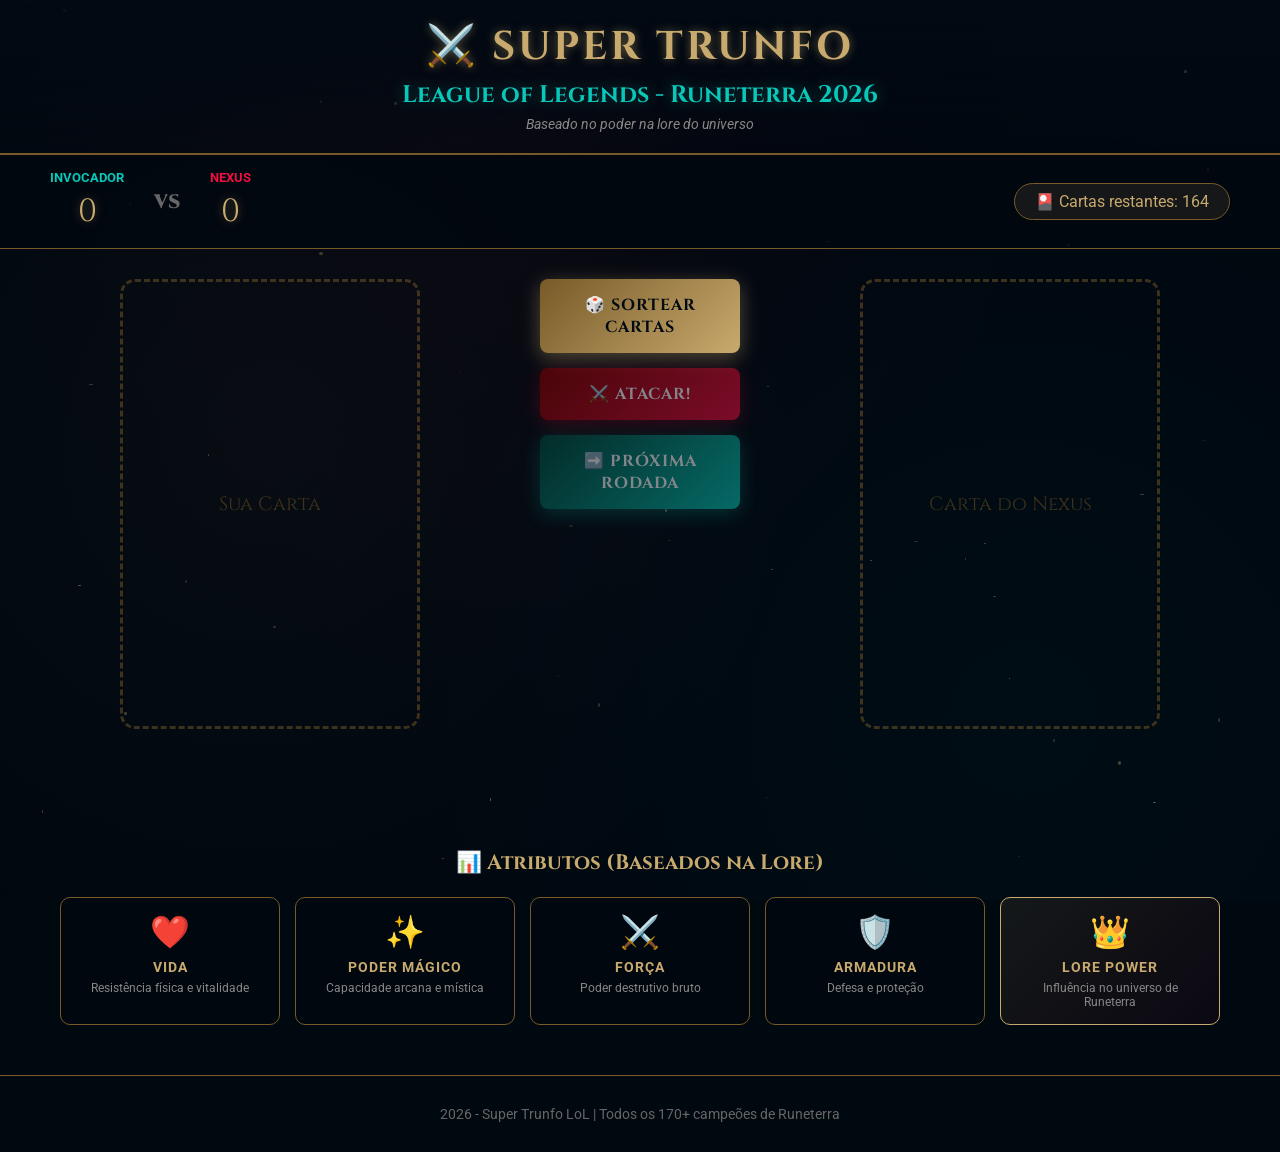
<file: index.html>
<!DOCTYPE html>
<html lang="pt-BR">
<head>
    <meta charset="UTF-8">
    <meta name="viewport" content="width=device-width, initial-scale=1.0">
    <title>League of Legends - Super Trunfo da Lore 2026</title>
    <link rel="stylesheet" href="style.css">
    <link href="https://fonts.googleapis.com/css2?family=Cinzel:wght@400;700;900&family=Roboto:wght@300;400;700&display=swap" rel="stylesheet">
</head>
<body>
    <div class="particles" id="particles"></div>
    
    <header class="game-header">
        <h1>⚔️ SUPER TRUNFO</h1>
        <h2>League of Legends - Runeterra 2026</h2>
        <p class="subtitle">Baseado no poder na lore do universo</p>
    </header>

    <div class="game-info">
        <div class="placar">
            <div class="jogador-placar">
                <span>Invocador</span>
                <span id="pontosJogador" class="pontos">0</span>
            </div>
            <div class="vs">VS</div>
            <div class="maquina-placar">
                <span>Nexus</span>
                <span id="pontosMaquina" class="pontos">0</span>
            </div>
        </div>
        <div id="quantidade-cartas" class="cartas-restantes">Cartas restantes: 170</div>
    </div>

    <main class="game-board">
        <div class="arena">
            <div class="card-slot" id="jogador1">
                <div class="empty-slot">Sua Carta</div>
            </div>
            
            <div class="battle-center">
                <button id="sortear" class="btn btn-primary" onclick="sortearCarta()">
                    🎲 Sortear Cartas
                </button>
                <button id="jogar" class="btn btn-attack" onclick="jogar()" disabled>
                    ⚔️ Atacar!
                </button>
                <button id="btnProximaRodada" class="btn btn-next" onclick="proximaRodada()" disabled>
                    ➡️ Próxima Rodada
                </button>
                <div id="resultado" class="resultado-batalha"></div>
            </div>
            
            <div class="card-slot" id="jogador2">
                <div class="empty-slot">Carta do Nexus</div>
            </div>
        </div>
    </main>

    <div class="atributos-info">
        <h3>📊 Atributos (Baseados na Lore)</h3>
        <div class="atributos-grid">
            <div class="attr-box">
                <span class="attr-icon">❤️</span>
                <span class="attr-name">Vida</span>
                <span class="attr-desc">Resistência física e vitalidade</span>
            </div>
            <div class="attr-box">
                <span class="attr-icon">✨</span>
                <span class="attr-name">Poder Mágico</span>
                <span class="attr-desc">Capacidade arcana e mística</span>
            </div>
            <div class="attr-box">
                <span class="attr-icon">⚔️</span>
                <span class="attr-name">Força</span>
                <span class="attr-desc">Poder destrutivo bruto</span>
            </div>
            <div class="attr-box">
                <span class="attr-icon">🛡️</span>
                <span class="attr-name">Armadura</span>
                <span class="attr-desc">Defesa e proteção</span>
            </div>
            <div class="attr-box super-trunfo">
                <span class="attr-icon">👑</span>
                <span class="attr-name">Lore Power</span>
                <span class="attr-desc">Influência no universo de Runeterra</span>
            </div>
        </div>
    </div>

    <footer class="game-footer">
        <p>2026 - Super Trunfo LoL | Todos os 170+ campeões de Runeterra</p>
    </footer>

    <audio id="audio-vitoria" preload="auto"></audio>
    <audio id="audio-derrota" preload="auto"></audio>

    <script src="cartas.js"></script>
    <script src="jogo.js"></script>
</body>
</html>
</file>
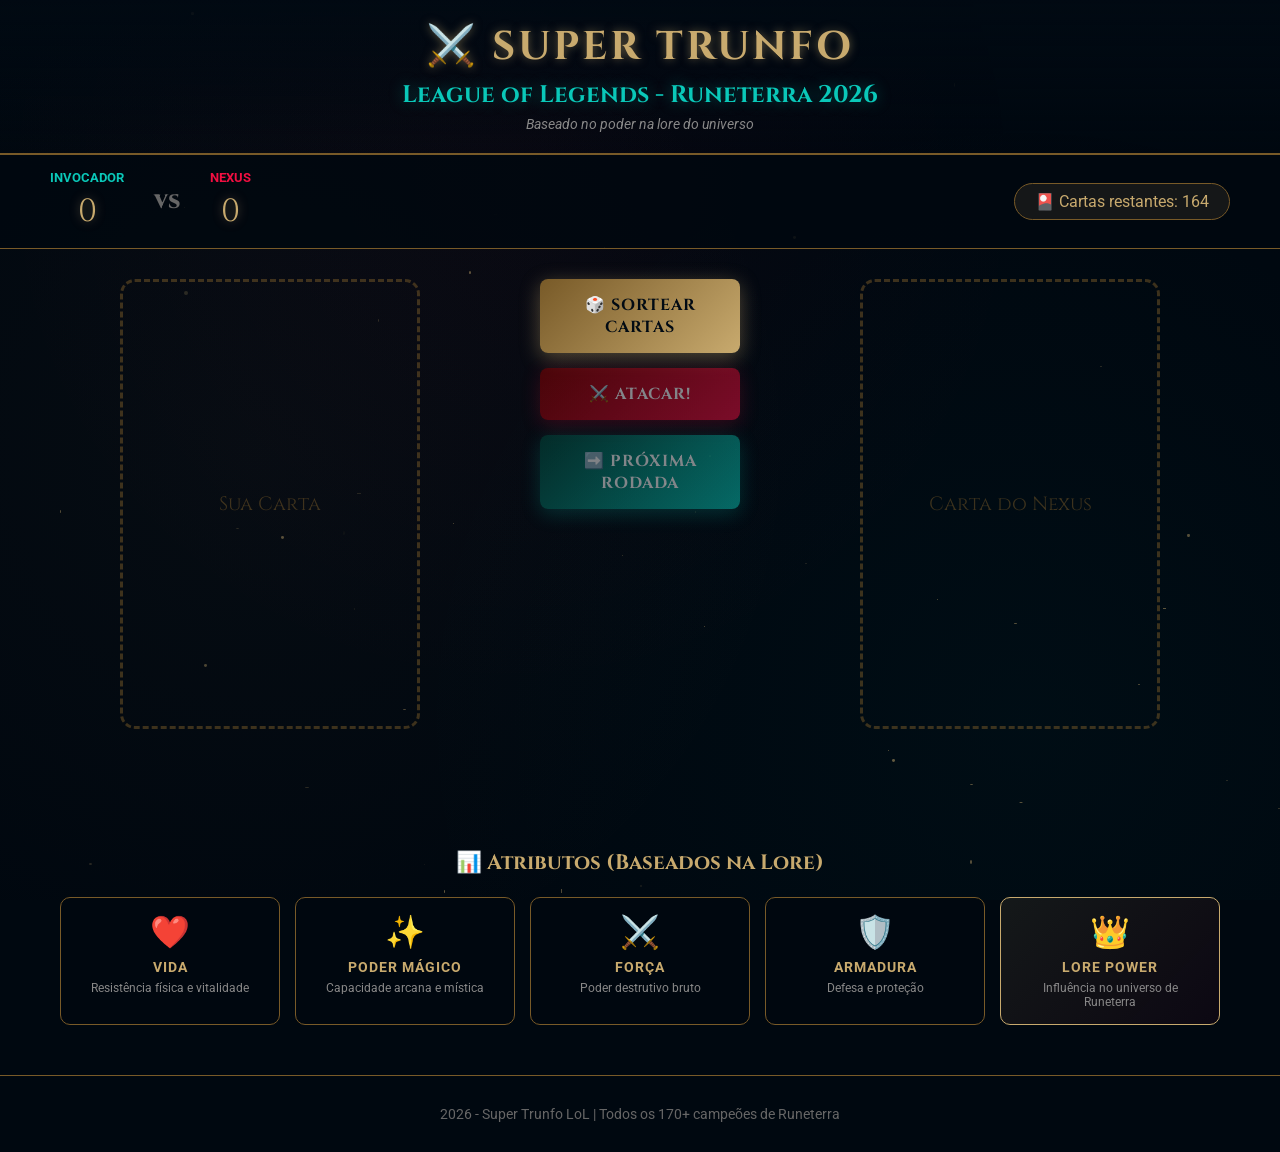
<file: inex.html>
<!DOCTYPE html>
<html lang="pt-BR">
<head>
    <meta charset="UTF-8">
    <meta name="viewport" content="width=device-width, initial-scale=1.0">
    <title>League of Legends - Super Trunfo da Lore 2026</title>
    <link rel="stylesheet" href="style.css">
    <link href="https://fonts.googleapis.com/css2?family=Cinzel:wght@400;700;900&family=Roboto:wght@300;400;700&display=swap" rel="stylesheet">
</head>
<body>
    <div class="particles" id="particles"></div>
    
    <header class="game-header">
        <h1>⚔️ SUPER TRUNFO</h1>
        <h2>League of Legends - Runeterra 2026</h2>
        <p class="subtitle">Baseado no poder na lore do universo</p>
    </header>

    <div class="game-info">
        <div class="placar">
            <div class="jogador-placar">
                <span>Invocador</span>
                <span id="pontosJogador" class="pontos">0</span>
            </div>
            <div class="vs">VS</div>
            <div class="maquina-placar">
                <span>Nexus</span>
                <span id="pontosMaquina" class="pontos">0</span>
            </div>
        </div>
        <div id="quantidade-cartas" class="cartas-restantes">Cartas restantes: 170</div>
    </div>

    <main class="game-board">
        <div class="arena">
            <div class="card-slot" id="jogador1">
                <div class="empty-slot">Sua Carta</div>
            </div>
            
            <div class="battle-center">
                <button id="sortear" class="btn btn-primary" onclick="sortearCarta()">
                    🎲 Sortear Cartas
                </button>
                <button id="jogar" class="btn btn-attack" onclick="jogar()" disabled>
                    ⚔️ Atacar!
                </button>
                <button id="btnProximaRodada" class="btn btn-next" onclick="proximaRodada()" disabled>
                    ➡️ Próxima Rodada
                </button>
                <div id="resultado" class="resultado-batalha"></div>
            </div>
            
            <div class="card-slot" id="jogador2">
                <div class="empty-slot">Carta do Nexus</div>
            </div>
        </div>
    </main>

    <div class="atributos-info">
        <h3>📊 Atributos (Baseados na Lore)</h3>
        <div class="atributos-grid">
            <div class="attr-box">
                <span class="attr-icon">❤️</span>
                <span class="attr-name">Vida</span>
                <span class="attr-desc">Resistência física e vitalidade</span>
            </div>
            <div class="attr-box">
                <span class="attr-icon">✨</span>
                <span class="attr-name">Poder Mágico</span>
                <span class="attr-desc">Capacidade arcana e mística</span>
            </div>
            <div class="attr-box">
                <span class="attr-icon">⚔️</span>
                <span class="attr-name">Força</span>
                <span class="attr-desc">Poder destrutivo bruto</span>
            </div>
            <div class="attr-box">
                <span class="attr-icon">🛡️</span>
                <span class="attr-name">Armadura</span>
                <span class="attr-desc">Defesa e proteção</span>
            </div>
            <div class="attr-box super-trunfo">
                <span class="attr-icon">👑</span>
                <span class="attr-name">Lore Power</span>
                <span class="attr-desc">Influência no universo de Runeterra</span>
            </div>
        </div>
    </div>

    <footer class="game-footer">
        <p>2026 - Super Trunfo LoL | Todos os 170+ campeões de Runeterra</p>
    </footer>

    <audio id="audio-vitoria" preload="auto"></audio>
    <audio id="audio-derrota" preload="auto"></audio>

    <script src="cartas.js"></script>
    <script src="jogo.js"></script>
</body>
</html>
</file>
<file: style.css>
:root {
    --gold: #c8aa6e;
    --gold-dark: #785a28;
    --blue: #0ac8b9;
    --red: #f10f41;
    --dark: #010a13;
    --darker: #000810;
    --card-bg: rgba(1, 10, 19, 0.95);
    --text-glow: 0 0 10px rgba(200, 170, 110, 0.5);
}

* {
    margin: 0;
    padding: 0;
    box-sizing: border-box;
}

body {
    font-family: 'Roboto', sans-serif;
    background: var(--darker);
    color: #fff;
    min-height: 100vh;
    overflow-x: hidden;
    position: relative;
}

.particles {
    position: fixed;
    top: 0;
    left: 0;
    width: 100%;
    height: 100%;
    pointer-events: none;
    background: 
        radial-gradient(circle at 20% 50%, rgba(200, 170, 110, 0.03) 0%, transparent 50%),
        radial-gradient(circle at 80% 80%, rgba(10, 200, 185, 0.03) 0%, transparent 50%),
        radial-gradient(circle at 40% 20%, rgba(241, 15, 65, 0.03) 0%, transparent 50%);
    z-index: 0;
}

.game-header {
    text-align: center;
    padding: 20px;
    background: linear-gradient(180deg, rgba(1,10,19,0.9) 0%, transparent 100%);
    position: relative;
    z-index: 10;
    border-bottom: 2px solid var(--gold-dark);
}

.game-header h1 {
    font-family: 'Cinzel', serif;
    font-size: 2.5rem;
    color: var(--gold);
    text-shadow: var(--text-glow);
    letter-spacing: 3px;
}

.game-header h2 {
    font-family: 'Cinzel', serif;
    font-size: 1.5rem;
    color: var(--blue);
    margin-top: 5px;
    text-shadow: 0 0 15px rgba(10, 200, 185, 0.4);
}

.subtitle {
    color: #888;
    font-size: 0.9rem;
    margin-top: 5px;
    font-style: italic;
}

.game-info {
    display: flex;
    justify-content: space-between;
    align-items: center;
    padding: 15px 50px;
    background: rgba(0, 8, 16, 0.8);
    border-bottom: 1px solid var(--gold-dark);
    position: relative;
    z-index: 10;
}

.placar {
    display: flex;
    align-items: center;
    gap: 30px;
}

.jogador-placar, .maquina-placar {
    display: flex;
    flex-direction: column;
    align-items: center;
    gap: 5px;
}

.jogador-placar span:first-child {
    color: var(--blue);
    font-weight: bold;
    text-transform: uppercase;
    font-size: 0.8rem;
}

.maquina-placar span:first-child {
    color: var(--red);
    font-weight: bold;
    text-transform: uppercase;
    font-size: 0.8rem;
}

.pontos {
    font-family: 'Cinzel', serif;
    font-size: 2rem;
    color: var(--gold);
    text-shadow: var(--text-glow);
}

.vs {
    font-family: 'Cinzel', serif;
    font-size: 1.2rem;
    color: #666;
    font-weight: 900;
}

.cartas-restantes {
    color: var(--gold);
    font-size: 1rem;
    border: 1px solid var(--gold-dark);
    padding: 8px 20px;
    border-radius: 20px;
    background: rgba(200, 170, 110, 0.1);
}

.game-board {
    padding: 30px;
    position: relative;
    z-index: 10;
}

.arena {
    display: grid;
    grid-template-columns: 1fr auto 1fr;
    gap: 30px;
    max-width: 1400px;
    margin: 0 auto;
    align-items: start;
}

.card-slot {
    min-height: 500px;
    display: flex;
    flex-direction: column;
    align-items: center;
}

.empty-slot {
    width: 100%;
    max-width: 300px;
    height: 450px;
    border: 3px dashed var(--gold-dark);
    border-radius: 15px;
    display: flex;
    align-items: center;
    justify-content: center;
    color: var(--gold-dark);
    font-size: 1.2rem;
    font-family: 'Cinzel', serif;
    opacity: 0.5;
}

.card {
    width: 100%;
    max-width: 320px;
    background: var(--card-bg);
    border: 3px solid var(--gold);
    border-radius: 15px;
    overflow: hidden;
    box-shadow: 
        0 0 30px rgba(200, 170, 110, 0.3),
        inset 0 0 60px rgba(0,0,0,0.5);
    position: relative;
    animation: cardAppear 0.5s ease-out;
}

@keyframes cardAppear {
    from {
        opacity: 0;
        transform: translateY(-20px) scale(0.9);
    }
    to {
        opacity: 1;
        transform: translateY(0) scale(1);
    }
}

.card-header {
    background: linear-gradient(135deg, var(--gold-dark) 0%, var(--gold) 100%);
    padding: 12px;
    text-align: center;
    position: relative;
    overflow: hidden;
}

.card-header::after {
    content: '';
    position: absolute;
    top: 0;
    left: -100%;
    width: 100%;
    height: 100%;
    background: linear-gradient(90deg, transparent, rgba(255,255,255,0.3), transparent);
    animation: shine 3s infinite;
}

@keyframes shine {
    to { left: 100%; }
}

.card-title {
    font-family: 'Cinzel', serif;
    font-size: 1.3rem;
    color: var(--dark);
    font-weight: 900;
    text-transform: uppercase;
    letter-spacing: 1px;
}

.card-subtitle {
    font-size: 0.75rem;
    color: var(--dark);
    opacity: 0.8;
    margin-top: 2px;
}

.card-image {
    width: 100%;
    height: 280px;
    object-fit: cover;
    border-bottom: 2px solid var(--gold-dark);
    filter: contrast(1.1) saturate(1.2);
}

.card-attributes {
    padding: 15px;
    display: flex;
    flex-direction: column;
    gap: 8px;
}

.attr-row {
    display: flex;
    justify-content: space-between;
    align-items: center;
    padding: 8px 12px;
    background: rgba(200, 170, 110, 0.1);
    border-radius: 8px;
    border: 1px solid transparent;
    transition: all 0.3s;
    cursor: pointer;
}

.attr-row:hover {
    border-color: var(--gold);
    background: rgba(200, 170, 110, 0.2);
    transform: translateX(5px);
}

.attr-row.selected {
    border-color: var(--blue);
    background: rgba(10, 200, 185, 0.2);
    box-shadow: 0 0 15px rgba(10, 200, 185, 0.3);
}

.attr-row.super-attr {
    background: linear-gradient(135deg, rgba(200,170,110,0.2) 0%, rgba(241,15,65,0.1) 100%);
    border: 1px solid var(--gold);
    position: relative;
}

.attr-row.super-attr::before {
    content: '👑';
    position: absolute;
    left: -10px;
    top: 50%;
    transform: translateY(-50%);
    font-size: 1.2rem;
    filter: drop-shadow(0 0 5px var(--gold));
}

.attr-name {
    font-size: 0.9rem;
    color: #aaa;
    text-transform: uppercase;
    letter-spacing: 1px;
}

.attr-value {
    font-family: 'Cinzel', serif;
    font-size: 1.1rem;
    color: var(--gold);
    font-weight: 700;
}

.attr-value.high { color: #0f0; text-shadow: 0 0 10px rgba(0,255,0,0.3); }
.attr-value.medium { color: var(--gold); }
.attr-value.low { color: #f44; }

input[type="radio"] {
    display: none;
}

.battle-center {
    display: flex;
    flex-direction: column;
    align-items: center;
    gap: 15px;
    min-width: 200px;
}

.btn {
    padding: 15px 30px;
    font-family: 'Cinzel', serif;
    font-size: 1rem;
    font-weight: 700;
    border: none;
    border-radius: 8px;
    cursor: pointer;
    transition: all 0.3s;
    text-transform: uppercase;
    letter-spacing: 1px;
    position: relative;
    overflow: hidden;
    width: 100%;
    max-width: 200px;
}

.btn::before {
    content: '';
    position: absolute;
    top: 0;
    left: -100%;
    width: 100%;
    height: 100%;
    background: linear-gradient(90deg, transparent, rgba(255,255,255,0.3), transparent);
    transition: 0.5s;
}

.btn:hover::before {
    left: 100%;
}

.btn-primary {
    background: linear-gradient(135deg, var(--gold-dark) 0%, var(--gold) 100%);
    color: var(--dark);
    box-shadow: 0 5px 20px rgba(200, 170, 110, 0.4);
}

.btn-primary:hover:not(:disabled) {
    transform: translateY(-3px);
    box-shadow: 0 8px 30px rgba(200, 170, 110, 0.6);
}

.btn-attack {
    background: linear-gradient(135deg, #8b0000 0%, var(--red) 100%);
    color: #fff;
    box-shadow: 0 5px 20px rgba(241, 15, 65, 0.4);
    animation: pulse 2s infinite;
}

@keyframes pulse {
    0%, 100% { box-shadow: 0 5px 20px rgba(241, 15, 65, 0.4); }
    50% { box-shadow: 0 5px 40px rgba(241, 15, 65, 0.8); }
}

.btn-attack:hover:not(:disabled) {
    transform: scale(1.05);
}

.btn-next {
    background: linear-gradient(135deg, #004d40 0%, var(--blue) 100%);
    color: #fff;
    box-shadow: 0 5px 20px rgba(10, 200, 185, 0.4);
}

.btn:disabled {
    opacity: 0.5;
    cursor: not-allowed;
    transform: none !important;
}

.resultado-batalha {
    text-align: center;
    padding: 20px;
    min-height: 100px;
    display: flex;
    flex-direction: column;
    justify-content: center;
    align-items: center;
}

.resultado-batalha p {
    font-family: 'Cinzel', serif;
    font-size: 1.5rem;
    margin: 5px 0;
}

.resultado-batalha .vitoria {
    color: #0f0;
    text-shadow: 0 0 20px rgba(0,255,0,0.5);
    font-size: 2rem;
    animation: victoryPulse 1s ease-out;
}

.resultado-batalha .derrota {
    color: var(--red);
    text-shadow: 0 0 20px rgba(241,15,65,0.5);
    font-size: 2rem;
}

.resultado-batalha .empate {
    color: var(--gold);
    text-shadow: 0 0 20px rgba(200,170,110,0.5);
}

@keyframes victoryPulse {
    0% { transform: scale(0.5); opacity: 0; }
    50% { transform: scale(1.2); }
    100% { transform: scale(1); opacity: 1; }
}

#resultado-final {
    font-size: 2.5rem !important;
    color: var(--gold) !important;
    text-shadow: 0 0 30px rgba(200,170,110,0.8) !important;
    margin-top: 15px !important;
    animation: finalGlow 2s ease-in-out infinite;
}

@keyframes finalGlow {
    0%, 100% { text-shadow: 0 0 30px rgba(200,170,110,0.8); }
    50% { text-shadow: 0 0 50px rgba(200,170,110,1), 0 0 70px var(--gold); }
}

.atributos-info {
    max-width: 1200px;
    margin: 40px auto;
    padding: 0 20px;
    position: relative;
    z-index: 10;
}

.atributos-info h3 {
    text-align: center;
    font-family: 'Cinzel', serif;
    color: var(--gold);
    margin-bottom: 20px;
    font-size: 1.3rem;
}

.atributos-grid {
    display: grid;
    grid-template-columns: repeat(auto-fit, minmax(200px, 1fr));
    gap: 15px;
}

.attr-box {
    background: rgba(0, 8, 16, 0.8);
    border: 1px solid var(--gold-dark);
    border-radius: 10px;
    padding: 15px;
    text-align: center;
    transition: all 0.3s;
}

.attr-box:hover {
    border-color: var(--gold);
    transform: translateY(-5px);
    box-shadow: 0 10px 30px rgba(0,0,0,0.3);
}

.attr-box.super-trunfo {
    border-color: var(--gold);
    background: linear-gradient(135deg, rgba(200,170,110,0.1) 0%, rgba(241,15,65,0.05) 100%);
}

.attr-icon {
    font-size: 2rem;
    display: block;
    margin-bottom: 8px;
}

.attr-name {
    display: block;
    color: var(--gold);
    font-weight: bold;
    font-size: 0.9rem;
    text-transform: uppercase;
    letter-spacing: 1px;
}

.attr-desc {
    display: block;
    color: #888;
    font-size: 0.75rem;
    margin-top: 5px;
}

.game-footer {
    text-align: center;
    padding: 30px;
    color: #666;
    font-size: 0.85rem;
    border-top: 1px solid var(--gold-dark);
    margin-top: 50px;
}

/* Responsivo */
@media (max-width: 1024px) {
    .arena {
        grid-template-columns: 1fr;
        gap: 20px;
    }
    
    .battle-center {
        order: -1;
        flex-direction: row;
        flex-wrap: wrap;
        justify-content: center;
    }
    
    .card {
        max-width: 280px;
    }
}

@media (max-width: 600px) {
    .game-header h1 {
        font-size: 1.5rem;
    }
    
    .game-info {
        flex-direction: column;
        gap: 15px;
    }
    
    .atributos-grid {
        grid-template-columns: 1fr;
    }
}
</file>
